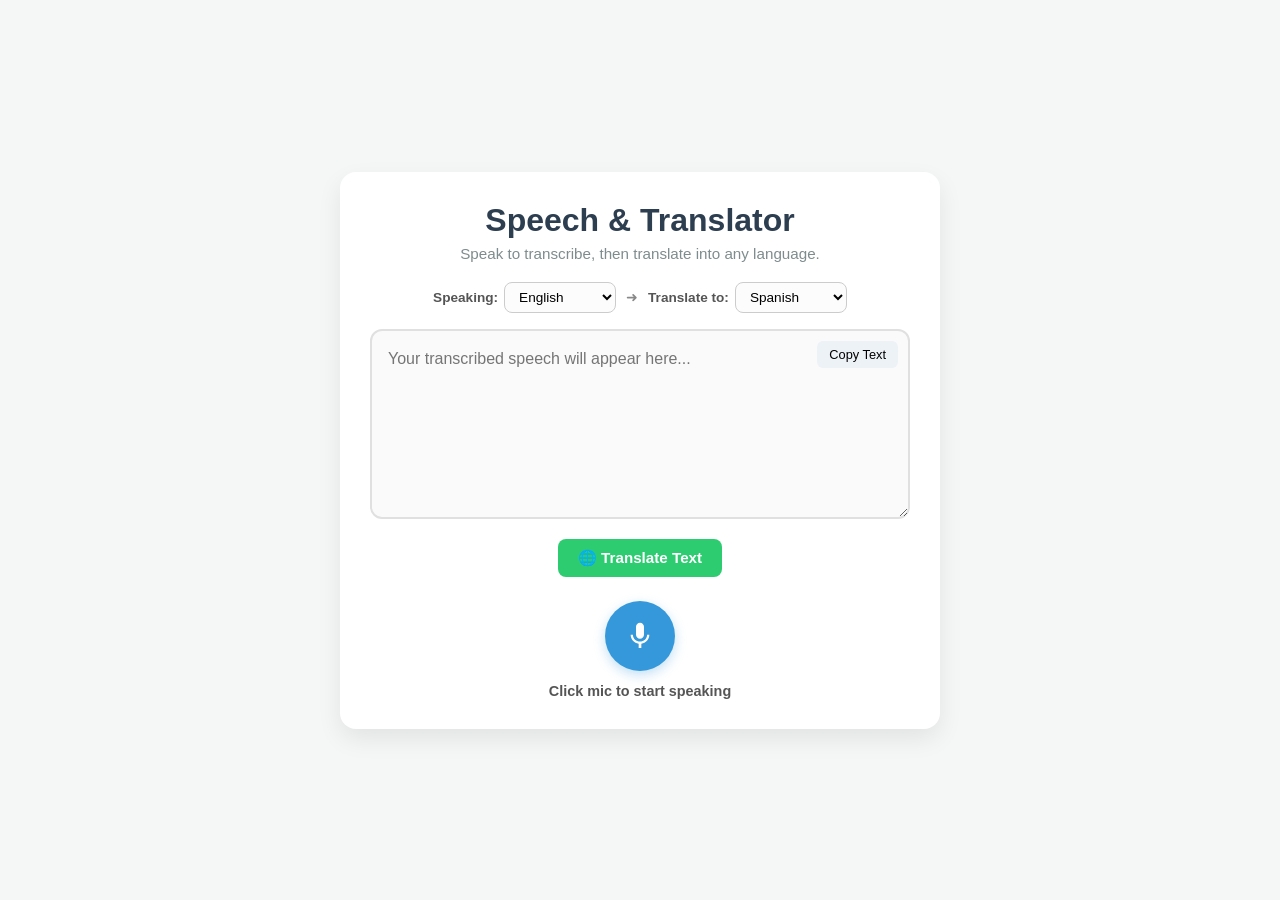
<file: index.html>
<!DOCTYPE html>
<html lang="en">
<head>
  <meta charset="UTF-8">
  <meta name="viewport" content="width=device-width, initial-scale=1.0">
  <title>Speech to Text & Translator</title>
  <link rel="stylesheet" href="style.css">
</head>
<body>
  <div class="app-container">
    <h1>Speech & Translator</h1>
    <p class="subtitle">Speak to transcribe, then translate into any language.</p>

    <!-- Language Selectors Row -->
    <div class="language-bar">
      <div class="lang-group">
        <label for="sourceLangSelect">Speaking:</label>
        <select id="sourceLangSelect">
          <option value="en-US|en">English</option>
          <option value="es-ES|es">Spanish</option>
          <option value="fr-FR|fr">French</option>
          <option value="de-DE|de">German</option>
          <option value="hi-IN|hi">Hindi</option>
          <option value="zh-CN|zh">Chinese</option>
          <option value="ja-JP|ja">Japanese</option>
          <option value="ar-SA|ar">Arabic</option>
          <option value="pt-PT|pt">Portuguese</option>
          <option value="ru-RU|ru">Russian</option>
        </select>
      </div>

      <span class="arrow">➜</span>

      <div class="lang-group">
        <label for="targetLangSelect">Translate to:</label>
        <select id="targetLangSelect">
          <option value="es">Spanish</option>
          <option value="fr">French</option>
          <option value="de">German</option>
          <option value="en">English</option>
          <option value="hi">Hindi</option>
          <option value="zh">Chinese</option>
          <option value="ja">Japanese</option>
          <option value="ar">Arabic</option>
          <option value="pt">Portuguese</option>
          <option value="ru">Russian</option>
        </select>
      </div>
    </div>

    <!-- Single Main Text Area -->
    <div class="textbox-wrapper">
      <textarea id="outputText" placeholder="Your transcribed speech will appear here..."></textarea>
      <button id="copyBtn" class="copy-btn">Copy Text</button>
    </div>

    <!-- Actions -->
    <div class="action-buttons">
      <button id="translateBtn" class="translate-btn">🌐 Translate Text</button>
      <button id="showOriginalBtn" class="secondary-btn" style="display: none;">↩ Show Original</button>
    </div>

    <!-- Mic Control -->
    <div class="controls">
      <button id="micBtn" class="mic-btn" aria-label="Toggle Microphone">
        <svg class="mic-icon" viewBox="0 0 24 24" width="32" height="32">
          <path fill="currentColor" d="M12 14c1.66 0 3-1.34 3-3V5c0-1.66-1.34-3-3-3S9 3.34 9 5v6c0 1.66 1.34 3 3 3zm5.3-3c0 3-2.54 5.1-5.3 5.1S6.7 14 6.7 11H5c0 3.41 2.72 6.23 6 6.72V21h2v-3.28c3.28-.48 6-3.3 6-6.72h-1.7z"/>
        </svg>
      </button>
      <span id="statusText" class="status-text">Click mic to start speaking</span>
    </div>
  </div>

  <script src="script.js"></script>
</body>
</html>
</file>
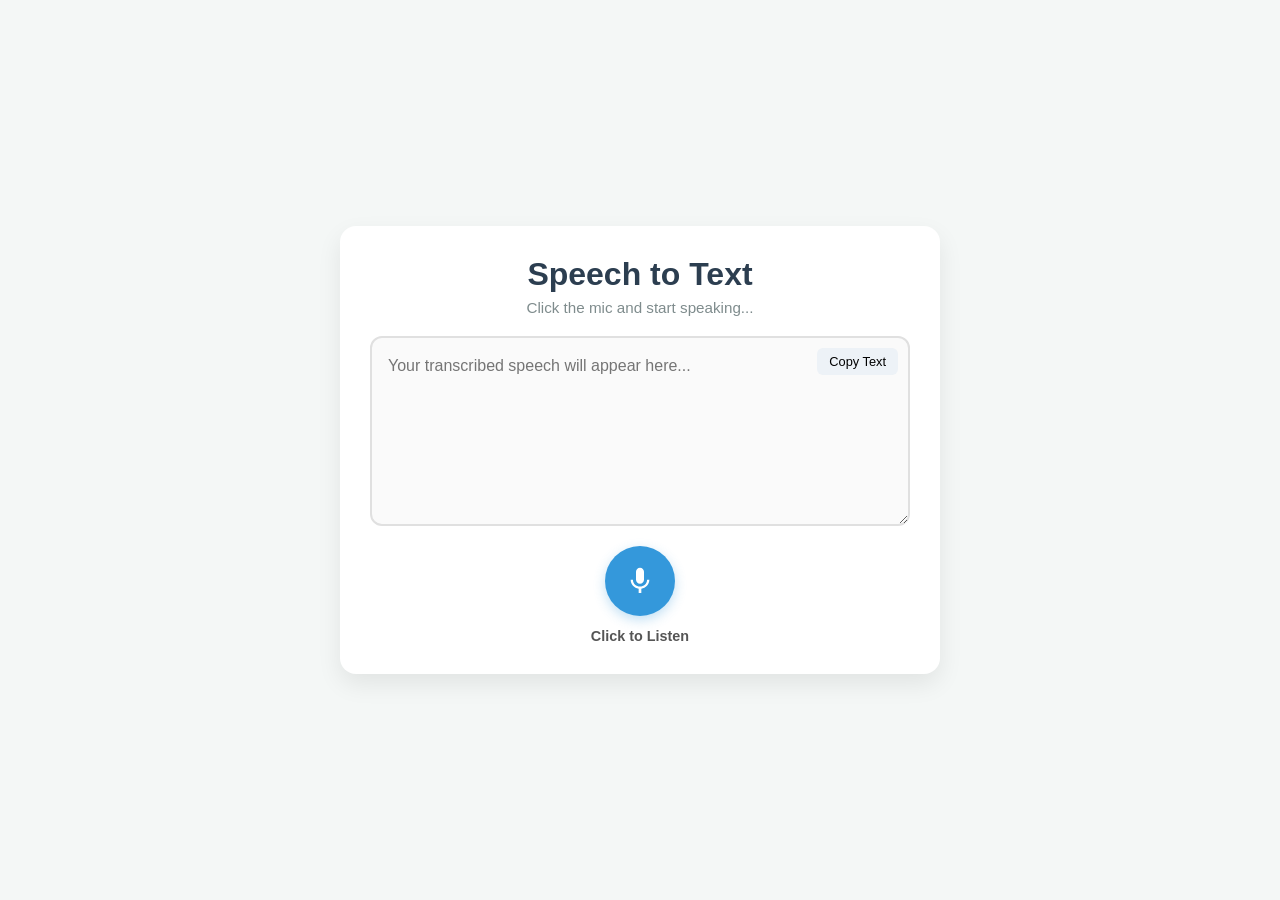
<file: 1. index.html>
<!DOCTYPE html>
<html lang="en">
<head>
  <meta charset="UTF-8">
  <meta name="viewport" content="width=device-width, initial-scale=1.0">
  <title>Speech to Text Converter</title>
  <link rel="stylesheet" href="style.css">
</head>
<body>
  <div class="app-container">
    <h1>Speech to Text</h1>
    <p class="subtitle">Click the mic and start speaking...</p>

    <!-- Converted Text Output Box -->
    <div class="textbox-wrapper">
      <textarea id="outputText" placeholder="Your transcribed speech will appear here..." readonly></textarea>
      <button id="copyBtn" class="copy-btn">Copy Text</button>
    </div>

    <!-- Controls -->
    <div class="controls">
      <button id="micBtn" class="mic-btn" aria-label="Toggle Microphone">
        <svg class="mic-icon" viewBox="0 0 24 24" width="32" height="32">
          <path fill="currentColor" d="M12 14c1.66 0 3-1.34 3-3V5c0-1.66-1.34-3-3-3S9 3.34 9 5v6c0 1.66 1.34 3 3 3zm5.3-3c0 3-2.54 5.1-5.3 5.1S6.7 14 6.7 11H5c0 3.41 2.72 6.23 6 6.72V21h2v-3.28c3.28-.48 6-3.3 6-6.72h-1.7z"/>
        </svg>
      </button>
      <span id="statusText" class="status-text">Click to Listen</span>
    </div>
  </div>

  <script src="script.js"></script>
</body>
</html>
</file>
<file: style.css>
* {
  box-sizing: border-box;
  margin: 0;
  padding: 0;
  font-family: 'Segoe UI', Tahoma, Geneva, Verdana, sans-serif;
}

body {
  background-color: #f4f7f6;
  display: flex;
  justify-content: center;
  align-items: center;
  min-height: 100vh;
  padding: 20px;
}

.app-container {
  background: #ffffff;
  padding: 30px;
  border-radius: 16px;
  box-shadow: 0 10px 25px rgba(0, 0, 0, 0.08);
  width: 100%;
  max-width: 600px;
  text-align: center;
}

h1 {
  color: #2c3e50;
  margin-bottom: 6px;
}

.subtitle {
  color: #7f8c8d;
  font-size: 0.95rem;
  margin-bottom: 20px;
}

/* Language Selection Row */
.language-bar {
  display: flex;
  align-items: center;
  justify-content: center;
  gap: 10px;
  margin-bottom: 16px;
  flex-wrap: wrap;
}

.lang-group {
  display: flex;
  align-items: center;
  gap: 6px;
  font-size: 0.85rem;
  font-weight: 600;
  color: #555;
}

.arrow {
  color: #888;
  font-size: 0.9rem;
}

select {
  padding: 6px 10px;
  border-radius: 8px;
  border: 1px solid #ccc;
  font-size: 0.85rem;
  outline: none;
  cursor: pointer;
  background-color: #fcfcfc;
}

.textbox-wrapper {
  position: relative;
  margin-bottom: 16px;
}

textarea {
  width: 100%;
  height: 190px;
  padding: 16px;
  font-size: 1rem;
  line-height: 1.5;
  border: 2px solid #e0e0e0;
  border-radius: 12px;
  resize: vertical;
  outline: none;
  background-color: #fafafa;
  transition: border-color 0.2s;
}

textarea:focus {
  border-color: #3498db;
}

.copy-btn {
  position: absolute;
  top: 12px;
  right: 12px;
  background: #edf2f7;
  border: none;
  padding: 6px 12px;
  border-radius: 6px;
  font-size: 0.8rem;
  cursor: pointer;
  transition: background 0.2s;
}

.copy-btn:hover {
  background: #e2e8f0;
}

.action-buttons {
  display: flex;
  justify-content: center;
  gap: 10px;
  margin-bottom: 24px;
}

.translate-btn {
  background-color: #2ecc71;
  color: white;
  border: none;
  padding: 10px 20px;
  border-radius: 8px;
  font-size: 0.95rem;
  font-weight: 600;
  cursor: pointer;
  transition: background 0.2s;
}

.translate-btn:hover {
  background-color: #27ae60;
}

.secondary-btn {
  background-color: #95a5a6;
  color: white;
  border: none;
  padding: 10px 16px;
  border-radius: 8px;
  font-size: 0.95rem;
  font-weight: 600;
  cursor: pointer;
  transition: background 0.2s;
}

.secondary-btn:hover {
  background-color: #7f8c8d;
}

.controls {
  display: flex;
  flex-direction: column;
  align-items: center;
  gap: 12px;
}

.mic-btn {
  background-color: #3498db;
  color: white;
  border: none;
  width: 70px;
  height: 70px;
  border-radius: 50%;
  cursor: pointer;
  display: flex;
  justify-content: center;
  align-items: center;
  box-shadow: 0 4px 12px rgba(52, 152, 219, 0.3);
  transition: all 0.2s ease-in-out;
}

.mic-btn:hover {
  transform: scale(1.05);
  background-color: #2980b9;
}

.mic-btn.listening {
  background-color: #e74c3c;
  animation: pulse 1.5s infinite;
}

@keyframes pulse {
  0% {
    transform: scale(0.95);
    box-shadow: 0 0 0 0 rgba(231, 76, 60, 0.7);
  }
  70% {
    transform: scale(1);
    box-shadow: 0 0 0 15px rgba(231, 76, 60, 0);
  }
  100% {
    transform: scale(0.95);
    box-shadow: 0 0 0 0 rgba(231, 76, 60, 0);
  }
}

.status-text {
  font-size: 0.9rem;
  font-weight: 600;
  color: #555;
}
</file>
